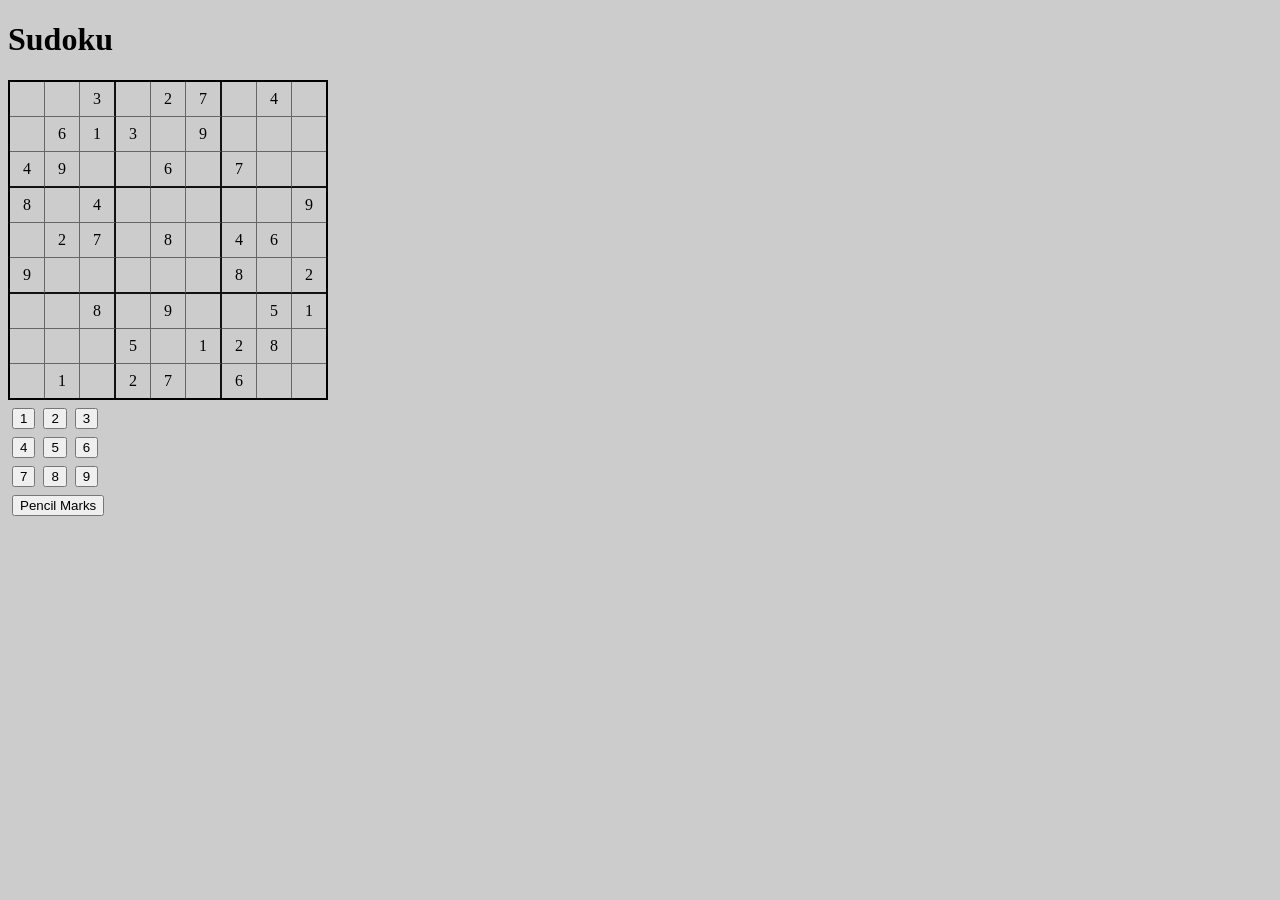
<file: index.html>
<!DOCTYPE HTML>
<html>
<head>
  <title>Sudoku Game</title>
  <script src="lib/jquery.js"></script>
  <script src="lib/underscore/underscore.js"></script>
  <script src="src/util.js"></script>
  <link rel="stylesheet" href="src/style.css">
</head>
<body>
<div id="app"></div>
<script src="src/ui/display.js"></script>
<script src="src/domain/logic.js"></script>
<script src="src/domain/sudoku.js"></script>
<script src="src/domain/actions.js"></script>
<script src="src/app.js"></script>
</body>
</html>
</file>
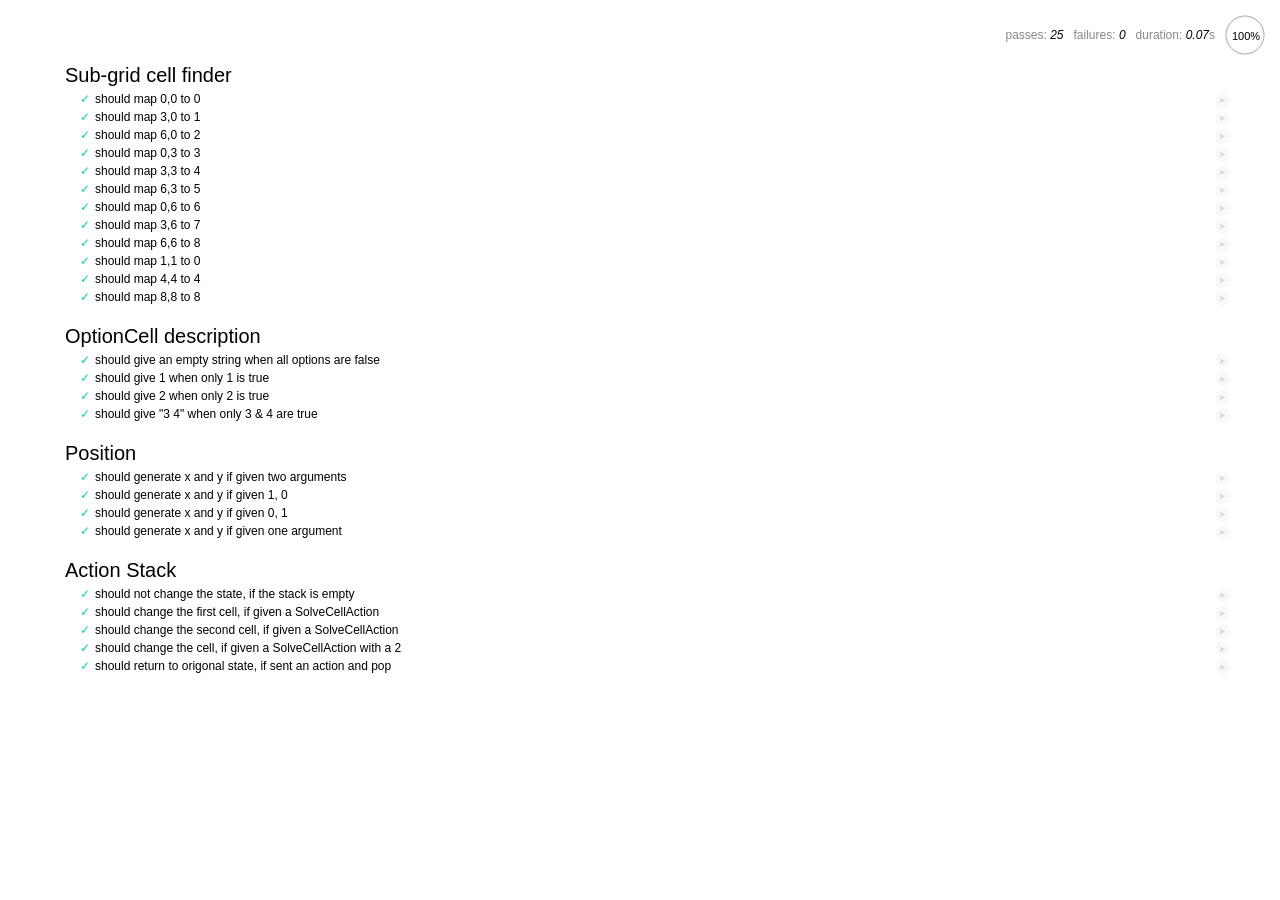
<file: SpecRunner.html>
<!DOCTYPE HTML>
<html>
<head>
  <title>Mocha Spec Runner</title>
  <link rel="stylesheet" href="lib/mocha/mocha.css">
  <script src="lib/jquery.js"></script>
  <script src="lib/underscore/underscore.js"></script>
  <script src="lib/mocha/mocha.js"></script>
  <script src="lib/chai/chai.js"></script>
  <script>
    mocha.setup('bdd');
    window.expect = chai.expect;
    $(function() {
      window.mochaPhantomJS ? mochaPhantomJS.run() : mocha.run();
    });
  </script>
  <script src="spec/spec.js"></script>
  <script src="spec/actionsTest.js"></script>
  <script src="src/util.js"></script>
  <script src="src/domain/sudoku.js"></script>
  <script src="src/domain/actions.js"></script>
</head>
<body>
<div id="mocha"></div>
</body>
</html>
</file>
<file: src/style.css>
html {
  box-sizing: border-box;
  background-color: #ccc;
}

.grid {
  display: inline-block;
  border: 2px solid black;
  border-spacing: 0;
}

.puzzle-cell {
  border-right: 1px solid #666;
  border-bottom: 1px solid #666;
  margin: 0;
  width: 32px;
  height: 32px;
  text-align: center;
}

.puzzle-cell.selected {
  background-color: burlywood;
}

.puzzle-cell:nth-child(3n) {
  border-right: 2px solid #111;
}

.puzzle-row:nth-child(3n) .puzzle-cell{
  border-bottom: 2px solid #111;
}

.puzzle-cell:last-child {
  border-right-width: 0;
}

.puzzle-row:last-child .puzzle-cell{
  border-bottom-width: 0;
}

.given-cell {
  color: black;
}

.solved-cell {
  color: #004;
}

.option-cell {
  color: #444;
}

/* Controls */

.controls {
  display: flex;
  flex-wrap: wrap;
  align-content: flex-start;
  width: 100px;
}

.pencil-mode, .digit {
  margin: 4px;
  border-radius: 4px;
}

.digit {
  display: inline-block;
}

.checked {
  background-color: #004;
  color: #fff;
  border-radius: 8px;
}
</file>
<file: lib/mocha/mocha.css>
@charset "utf-8";

body {
  margin:0;
}

#mocha {
  font: 20px/1.5 "Helvetica Neue", Helvetica, Arial, sans-serif;
  margin: 60px 50px;
}

#mocha ul,
#mocha li {
  margin: 0;
  padding: 0;
}

#mocha ul {
  list-style: none;
}

#mocha h1,
#mocha h2 {
  margin: 0;
}

#mocha h1 {
  margin-top: 15px;
  font-size: 1em;
  font-weight: 200;
}

#mocha h1 a {
  text-decoration: none;
  color: inherit;
}

#mocha h1 a:hover {
  text-decoration: underline;
}

#mocha .suite .suite h1 {
  margin-top: 0;
  font-size: .8em;
}

#mocha .hidden {
  display: none;
}

#mocha h2 {
  font-size: 12px;
  font-weight: normal;
  cursor: pointer;
}

#mocha .suite {
  margin-left: 15px;
}

#mocha .test {
  margin-left: 15px;
  overflow: hidden;
}

#mocha .test.pending:hover h2::after {
  content: '(pending)';
  font-family: arial, sans-serif;
}

#mocha .test.pass.medium .duration {
  background: #c09853;
}

#mocha .test.pass.slow .duration {
  background: #b94a48;
}

#mocha .test.pass::before {
  content: '✓';
  font-size: 12px;
  display: block;
  float: left;
  margin-right: 5px;
  color: #00d6b2;
}

#mocha .test.pass .duration {
  font-size: 9px;
  margin-left: 5px;
  padding: 2px 5px;
  color: #fff;
  -webkit-box-shadow: inset 0 1px 1px rgba(0,0,0,.2);
  -moz-box-shadow: inset 0 1px 1px rgba(0,0,0,.2);
  box-shadow: inset 0 1px 1px rgba(0,0,0,.2);
  -webkit-border-radius: 5px;
  -moz-border-radius: 5px;
  -ms-border-radius: 5px;
  -o-border-radius: 5px;
  border-radius: 5px;
}

#mocha .test.pass.fast .duration {
  display: none;
}

#mocha .test.pending {
  color: #0b97c4;
}

#mocha .test.pending::before {
  content: '◦';
  color: #0b97c4;
}

#mocha .test.fail {
  color: #c00;
}

#mocha .test.fail pre {
  color: black;
}

#mocha .test.fail::before {
  content: '✖';
  font-size: 12px;
  display: block;
  float: left;
  margin-right: 5px;
  color: #c00;
}

#mocha .test pre.error {
  color: #c00;
  max-height: 300px;
  overflow: auto;
}

#mocha .test .html-error {
  overflow: auto;
  color: black;
  display: block;
  float: left;
  clear: left;
  font: 12px/1.5 monaco, monospace;
  margin: 5px;
  padding: 15px;
  border: 1px solid #eee;
  max-width: 85%; /*(1)*/
  max-width: -webkit-calc(100% - 42px);
  max-width: -moz-calc(100% - 42px);
  max-width: calc(100% - 42px); /*(2)*/
  max-height: 300px;
  word-wrap: break-word;
  border-bottom-color: #ddd;
  -webkit-box-shadow: 0 1px 3px #eee;
  -moz-box-shadow: 0 1px 3px #eee;
  box-shadow: 0 1px 3px #eee;
  -webkit-border-radius: 3px;
  -moz-border-radius: 3px;
  border-radius: 3px;
}

#mocha .test .html-error pre.error {
  border: none;
  -webkit-border-radius: 0;
  -moz-border-radius: 0;
  border-radius: 0;
  -webkit-box-shadow: 0;
  -moz-box-shadow: 0;
  box-shadow: 0;
  padding: 0;
  margin: 0;
  margin-top: 18px;
  max-height: none;
}

/**
 * (1): approximate for browsers not supporting calc
 * (2): 42 = 2*15 + 2*10 + 2*1 (padding + margin + border)
 *      ^^ seriously
 */
#mocha .test pre {
  display: block;
  float: left;
  clear: left;
  font: 12px/1.5 monaco, monospace;
  margin: 5px;
  padding: 15px;
  border: 1px solid #eee;
  max-width: 85%; /*(1)*/
  max-width: -webkit-calc(100% - 42px);
  max-width: -moz-calc(100% - 42px);
  max-width: calc(100% - 42px); /*(2)*/
  word-wrap: break-word;
  border-bottom-color: #ddd;
  -webkit-box-shadow: 0 1px 3px #eee;
  -moz-box-shadow: 0 1px 3px #eee;
  box-shadow: 0 1px 3px #eee;
  -webkit-border-radius: 3px;
  -moz-border-radius: 3px;
  border-radius: 3px;
}

#mocha .test h2 {
  position: relative;
}

#mocha .test a.replay {
  position: absolute;
  top: 3px;
  right: 0;
  text-decoration: none;
  vertical-align: middle;
  display: block;
  width: 15px;
  height: 15px;
  line-height: 15px;
  text-align: center;
  background: #eee;
  font-size: 15px;
  -webkit-border-radius: 15px;
  -moz-border-radius: 15px;
  border-radius: 15px;
  -webkit-transition:opacity 200ms;
  -moz-transition:opacity 200ms;
  -o-transition:opacity 200ms;
  transition: opacity 200ms;
  opacity: 0.3;
  color: #888;
}

#mocha .test:hover a.replay {
  opacity: 1;
}

#mocha-report.pass .test.fail {
  display: none;
}

#mocha-report.fail .test.pass {
  display: none;
}

#mocha-report.pending .test.pass,
#mocha-report.pending .test.fail {
  display: none;
}
#mocha-report.pending .test.pass.pending {
  display: block;
}

#mocha-error {
  color: #c00;
  font-size: 1.5em;
  font-weight: 100;
  letter-spacing: 1px;
}

#mocha-stats {
  position: fixed;
  top: 15px;
  right: 10px;
  font-size: 12px;
  margin: 0;
  color: #888;
  z-index: 1;
}

#mocha-stats .progress {
  float: right;
  padding-top: 0;

  /**
   * Set safe initial values, so mochas .progress does not inherit these
   * properties from Bootstrap .progress (which causes .progress height to
   * equal line height set in Bootstrap).
   */
  height: auto;
  -webkit-box-shadow: none;
  -moz-box-shadow: none;
  box-shadow: none;
  background-color: initial;
}

#mocha-stats em {
  color: black;
}

#mocha-stats a {
  text-decoration: none;
  color: inherit;
}

#mocha-stats a:hover {
  border-bottom: 1px solid #eee;
}

#mocha-stats li {
  display: inline-block;
  margin: 0 5px;
  list-style: none;
  padding-top: 11px;
}

#mocha-stats canvas {
  width: 40px;
  height: 40px;
}

#mocha code .comment { color: #ddd; }
#mocha code .init { color: #2f6fad; }
#mocha code .string { color: #5890ad; }
#mocha code .keyword { color: #8a6343; }
#mocha code .number { color: #2f6fad; }

@media screen and (max-device-width: 480px) {
  #mocha {
    margin: 60px 0px;
  }

  #mocha #stats {
    position: absolute;
  }
}
</file>
